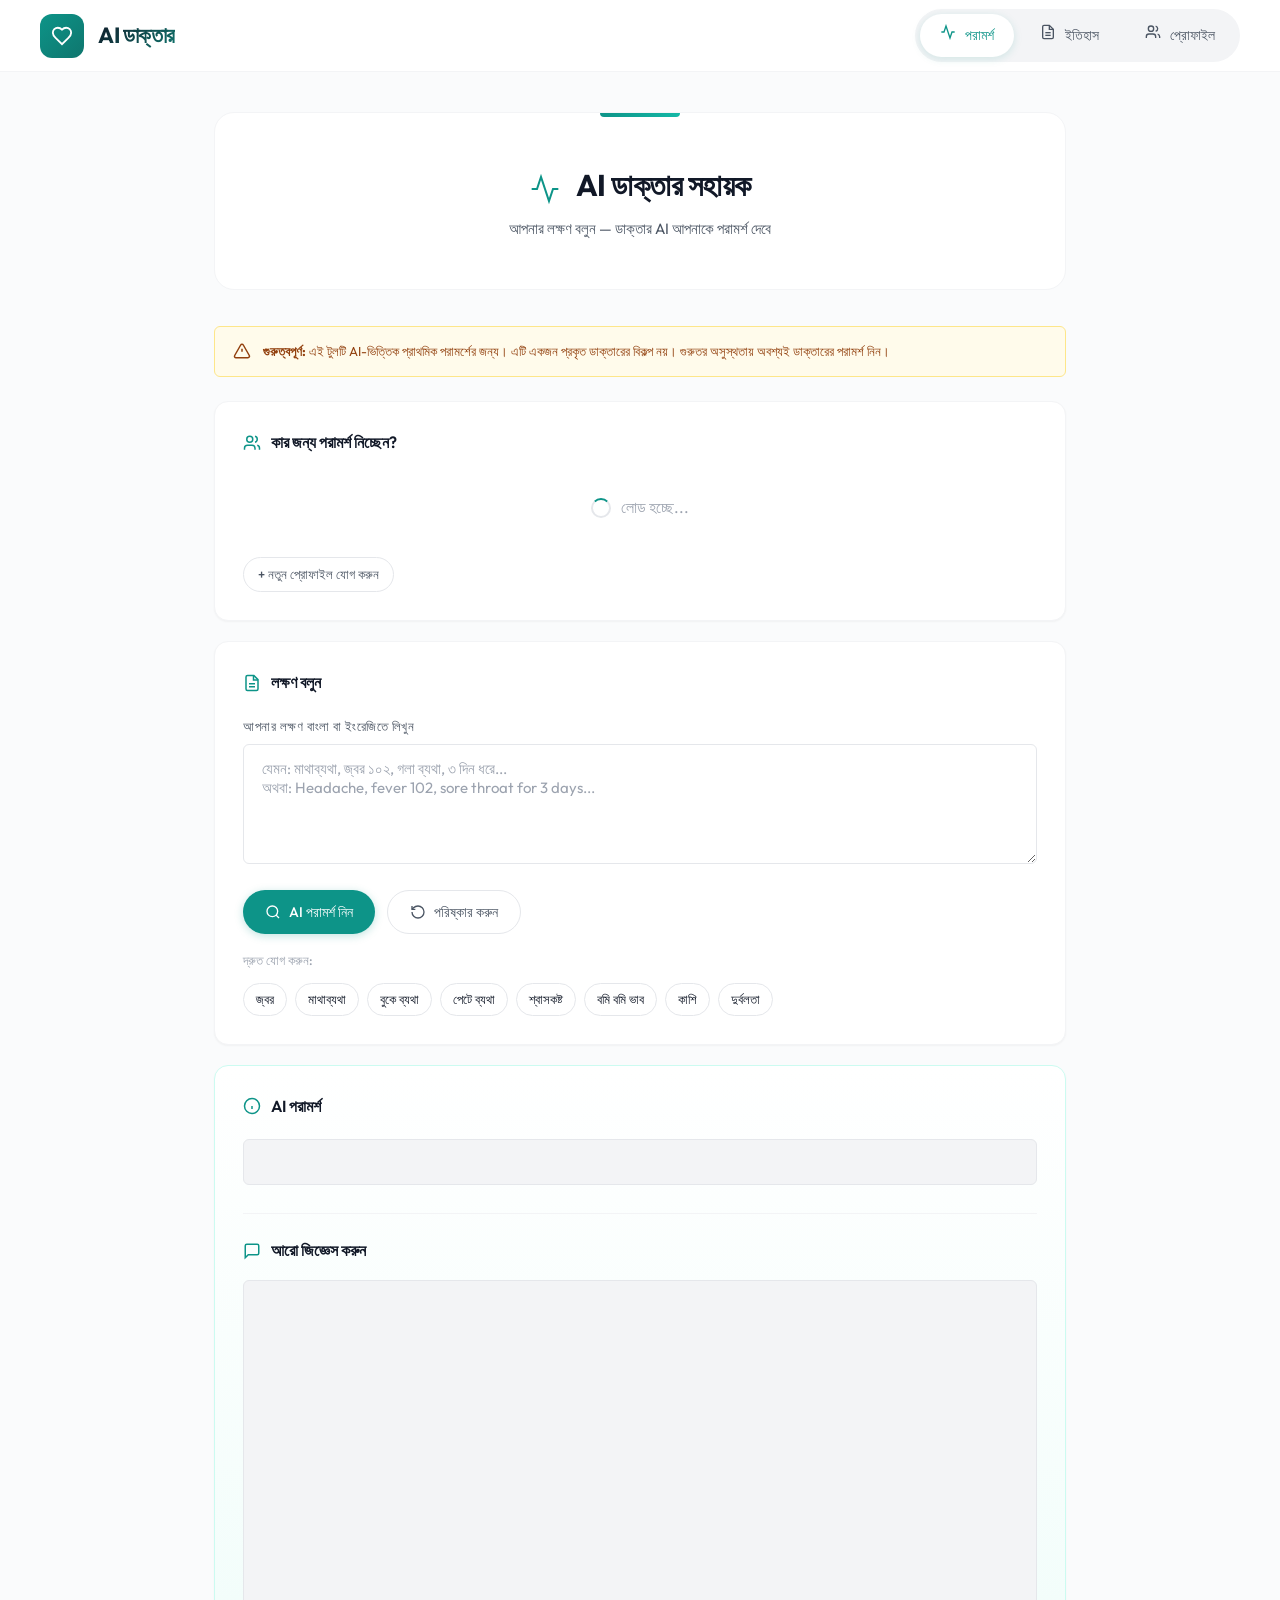
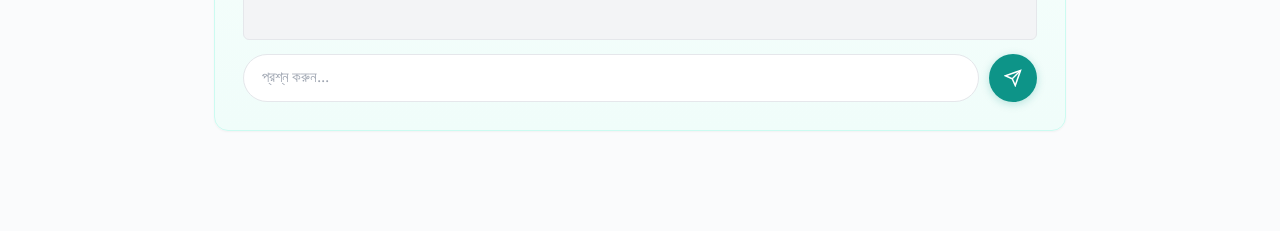
<file: frontend/index.html>
<!DOCTYPE html>
<html lang="bn">
<head>
  <meta charset="UTF-8">
  <meta name="viewport" content="width=device-width, initial-scale=1.0">
  <meta name="description" content="AI চালিত স্বাস্থ্য পরামর্শ সিস্টেম">
  <meta name="theme-color" content="#0d9488">
  <title>AI ডাক্তার সহায়ক</title>
  <link rel="stylesheet" href="css/style.css">
  <link rel="icon" href="data:image/svg+xml,<svg xmlns='http://www.w3.org/2000/svg' viewBox='0 0 24 24' fill='none' stroke='%230d9488' stroke-width='2'><path d='M19 14c1.49-1.46 3-3.21 3-5.5A5.5 5.5 0 0 0 16.5 3c-1.76 0-3 .5-4.5 2-1.5-1.5-2.74-2-4.5-2A5.5 5.5 0 0 0 2 8.5c0 2.3 1.5 4.05 3 5.5l7 7Z'/></svg>">
</head>
<body>

<nav>
  <a class="nav-brand" href="index.html">
    <div class="logo">
      <svg width="22" height="22" viewBox="0 0 24 24" fill="none" stroke="white" stroke-width="2"><path d="M19 14c1.49-1.46 3-3.21 3-5.5A5.5 5.5 0 0 0 16.5 3c-1.76 0-3 .5-4.5 2-1.5-1.5-2.74-2-4.5-2A5.5 5.5 0 0 0 2 8.5c0 2.3 1.5 4.05 3 5.5l7 7Z"/></svg>
    </div>
    <span>AI ডাক্তার</span>
  </a>
  <div class="nav-links">
    <a href="index.html" class="active">
      <svg width="16" height="16" viewBox="0 0 24 24" fill="none" stroke="currentColor" stroke-width="2" style="margin-right:6px"><path d="M22 12h-4l-3 9L9 3l-3 9H2"/></svg>
      পরামর্শ
    </a>
    <a href="history.html">
      <svg width="16" height="16" viewBox="0 0 24 24" fill="none" stroke="currentColor" stroke-width="2" style="margin-right:6px"><path d="M14 2H6a2 2 0 0 0-2 2v16a2 2 0 0 0 2 2h12a2 2 0 0 0 2-2V8z"/><polyline points="14 2 14 8 20 8"/><line x1="16" y1="13" x2="8" y2="13"/><line x1="16" y1="17" x2="8" y2="17"/></svg>
      ইতিহাস
    </a>
    <a href="profiles.html">
      <svg width="16" height="16" viewBox="0 0 24 24" fill="none" stroke="currentColor" stroke-width="2" style="margin-right:6px"><path d="M16 21v-2a4 4 0 0 0-4-4H6a4 4 0 0 0-4 4v2"/><circle cx="9" cy="7" r="4"/><path d="M22 21v-2a4 4 0 0 0-3-3.87"/><path d="M16 3.13a4 4 0 0 1 0 7.75"/></svg>
      প্রোফাইল
    </a>
  </div>
</nav>

<div class="container">

  <div class="page-header">
    <h1>
      <svg width="32" height="32" viewBox="0 0 24 24" fill="none" stroke="currentColor" stroke-width="1.5" style="display:inline;vertical-align:middle;margin-right:10px;color:var(--primary)"><path d="M22 12h-4l-3 9L9 3l-3 9H2"/></svg>
      AI ডাক্তার সহায়ক
    </h1>
    <p>আপনার লক্ষণ বলুন — ডাক্তার  AI  আপনাকে পরামর্শ দেবে</p>
  </div>

  <div class="disclaimer">
    <svg width="18" height="18" viewBox="0 0 24 24" fill="none" stroke="currentColor" stroke-width="2"><path d="m21.73 18-8-14a2 2 0 0 0-3.48 0l-8 14A2 2 0 0 0 4 21h16a2 2 0 0 0 1.73-3Z"/><line x1="12" y1="9" x2="12" y2="13"/><line x1="12" y1="17" x2="12.01" y2="17"/></svg>
    <span><strong>গুরুত্বপূর্ণ:</strong> এই টুলটি AI-ভিত্তিক প্রাথমিক পরামর্শের জন্য। এটি একজন প্রকৃত ডাক্তারের বিকল্প নয়। গুরুতর অসুস্থতায় অবশ্যই ডাক্তারের পরামর্শ নিন।</span>
  </div>

  <!-- Profile Select -->
  <div class="card" style="margin-top: 24px">
    <div class="card-title">
      <svg width="18" height="18" viewBox="0 0 24 24" fill="none" stroke="currentColor" stroke-width="2"><path d="M16 21v-2a4 4 0 0 0-4-4H6a4 4 0 0 0-4 4v2"/><circle cx="9" cy="7" r="4"/><path d="M22 21v-2a4 4 0 0 0-3-3.87"/><path d="M16 3.13a4 4 0 0 1 0 7.75"/></svg>
      কার জন্য পরামর্শ নিচ্ছেন?
    </div>
    <div id="profileList">
      <div class="loading"><div class="spinner"></div> লোড হচ্ছে...</div>
    </div>
    <div class="mt-4">
      <button class="btn btn-outline btn-sm" onclick="openAddProfile()">+ নতুন প্রোফাইল যোগ করুন</button>
    </div>
  </div>

  <!-- Symptom Input -->
  <div class="card" id="symptomCard" class="hidden">
    <div class="card-title">
      <svg width="18" height="18" viewBox="0 0 24 24" fill="none" stroke="currentColor" stroke-width="2"><path d="M14.5 2H6a2 2 0 0 0-2 2v16a2 2 0 0 0 2 2h12a2 2 0 0 0 2-2V7.5L14.5 2z"/><polyline points="14 2 14 8 20 8"/><line x1="16" y1="13" x2="8" y2="13"/><line x1="16" y1="17" x2="8" y2="17"/></svg>
      লক্ষণ বলুন
    </div>
    <div class="form-group">
      <label>আপনার লক্ষণ বাংলা বা ইংরেজিতে লিখুন</label>
      <textarea id="symptomInput" placeholder="যেমন: মাথাব্যথা, জ্বর ১০২, গলা ব্যথা, ৩ দিন ধরে...&#10;অথবা: Headache, fever 102, sore throat for 3 days..." rows="4"></textarea>
    </div>
    <div style="display: flex; gap: 12px; flex-wrap: wrap">
      <button class="btn btn-primary" onclick="analyzeSymptoms()" id="analyzeBtn">
        <svg width="16" height="16" viewBox="0 0 24 24" fill="none" stroke="currentColor" stroke-width="2"><circle cx="11" cy="11" r="8"/><line x1="21" y1="21" x2="16.65" y2="16.65"/></svg>
        AI পরামর্শ নিন
      </button>
      <button class="btn btn-outline" onclick="clearForm()">
        <svg width="16" height="16" viewBox="0 0 24 24" fill="none" stroke="currentColor" stroke-width="2"><path d="M3 12a9 9 0 1 0 9-9 9.75 9.75 0 0 0-6.74 2.74L3 8"/><path d="M3 3v5h5"/></svg>
        পরিষ্কার করুন
      </button>
    </div>

    <!-- Quick Symptom Tags -->
    <div class="mt-4">
      <div style="font-size: 13px; color: var(--text-muted); margin-bottom: 12px; font-weight: 500;">দ্রুত যোগ করুন:</div>
      <div class="symptom-tags">
        <span class="symptom-tag" onclick="addTag('জ্বর')">জ্বর</span>
        <span class="symptom-tag" onclick="addTag('মাথাব্যথা')">মাথাব্যথা</span>
        <span class="symptom-tag" onclick="addTag('বুকে ব্যথা')">বুকে ব্যথা</span>
        <span class="symptom-tag" onclick="addTag('পেটে ব্যথা')">পেটে ব্যথা</span>
        <span class="symptom-tag" onclick="addTag('শ্বাসকষ্ট')">শ্বাসকষ্ট</span>
        <span class="symptom-tag" onclick="addTag('বমি বমি ভাব')">বমি বমি ভাব</span>
        <span class="symptom-tag" onclick="addTag('কাশি')">কাশি</span>
        <span class="symptom-tag" onclick="addTag('দুর্বলতা')">দুর্বলতা</span>
      </div>
    </div>
  </div>

  <!-- AI Response -->
  <div class="card" id="responseCard" class="hidden">
    <div class="card-title">
      <svg width="18" height="18" viewBox="0 0 24 24" fill="none" stroke="currentColor" stroke-width="2"><circle cx="12" cy="12" r="10"/><line x1="12" y1="16" x2="12" y2="12"/><line x1="12" y1="8" x2="12.01" y2="8"/></svg>
      AI পরামর্শ
    </div>
    <div id="urgencyBar"></div>
    <div class="ai-response" id="aiResponse"></div>

    <!-- Follow-up Chat -->
    <div style="margin-top: 28px; border-top: 1px solid var(--border-light); padding-top: 24px">
      <div class="card-title" style="margin-bottom: 16px">
        <svg width="18" height="18" viewBox="0 0 24 24" fill="none" stroke="currentColor" stroke-width="2"><path d="M21 15a2 2 0 0 1-2 2H7l-4 4V5a2 2 0 0 1 2-2h14a2 2 0 0 1 2 2z"/></svg>
        আরো জিজ্ঞেস করুন
      </div>
      <div class="chat-container" id="chatContainer"></div>
      <div class="chat-input-row">
        <textarea id="chatInput" placeholder="প্রশ্ন করুন..." rows="1" onkeydown="chatKeydown(event)"></textarea>
        <button class="btn btn-primary" onclick="sendChat()" id="chatBtn">
          <svg width="18" height="18" viewBox="0 0 24 24" fill="none" stroke="currentColor" stroke-width="2"><line x1="22" y1="2" x2="11" y2="13"/><polygon points="22 2 15 22 11 13 2 9 22 2"/></svg>
        </button>
      </div>
    </div>
  </div>

</div>

<!-- Add Profile Modal -->
<div class="modal-overlay" id="profileModal">
  <div class="modal">
    <div class="modal-title">
      <svg width="20" height="20" viewBox="0 0 24 24" fill="none" stroke="currentColor" stroke-width="2" style="display:inline;vertical-align:middle;margin-right:8px"><path d="M16 21v-2a4 4 0 0 0-4-4H6a4 4 0 0 0-4 4v2"/><circle cx="9" cy="7" r="4"/><line x1="19" y1="8" x2="19" y2="14"/><line x1="22" y1="11" x2="16" y2="11"/></svg>
      নতুন প্রোফাইল যোগ করুন
    </div>
    <div class="form-group">
      <label>নাম *</label>
      <input type="text" id="pName" placeholder="যেমন: রহিম, মা, বাবা...">
    </div>
    <div class="grid-2">
      <div class="form-group">
        <label>বয়স</label>
        <input type="number" id="pAge" placeholder="বছর" min="0" max="120">
      </div>
      <div class="form-group">
        <label>লিঙ্গ</label>
        <select id="pGender">
          <option value="">নির্বাচন করুন</option>
          <option value="পুরুষ">পুরুষ</option>
          <option value="মহিলা">মহিলা</option>
          <option value="অন্যান্য">অন্যান্য</option>
        </select>
      </div>
    </div>
    <div class="form-group">
      <label>রক্তের গ্রুপ</label>
      <select id="pBlood">
        <option value="">জানা নেই</option>
        <option>A+</option><option>A-</option>
        <option>B+</option><option>B-</option>
        <option>AB+</option><option>AB-</option>
        <option>O+</option><option>O-</option>
      </select>
    </div>
    <div class="modal-footer">
      <button class="btn btn-outline" onclick="closeModal()">বাতিল</button>
      <button class="btn btn-primary" onclick="saveProfile()">✅ সংরক্ষণ করুন</button>
    </div>
  </div>
</div>

<style>
.symptom-tag {
  display: inline-block;
  padding: 5px 12px;
  background: var(--green-pale);
  color: var(--green);
  border-radius: 100px;
  font-size: 13px;
  cursor: pointer;
  transition: all 0.2s;
  font-weight: 500;
}
.symptom-tag:hover { background: var(--green); color: white; }
</style>

<script>
const API = 'http://localhost:8080/api';
let selectedProfileId = null;
let currentConsultationId = null;

// Load profiles
async function loadProfiles() {
  const res = await fetch(`${API}/profiles`);
  const profiles = await res.json();
  const container = document.getElementById('profileList');

  if (!profiles || profiles.length === 0) {
    container.innerHTML = `<div class="empty-state" style="padding:20px"><div class="icon">👤</div><p>কোনো প্রোফাইল নেই। নতুন যোগ করুন।</p></div>`;
    return;
  }

  container.innerHTML = profiles.map(p => `
    <div class="profile-card ${selectedProfileId === p.id ? 'selected' : ''}" 
         onclick="selectProfile(${p.id})" id="profile-${p.id}" style="margin-bottom:10px">
      <div class="profile-info">
        <div class="profile-avatar">${p.name[0]}</div>
        <div>
          <div class="profile-name">${p.name}</div>
          <div class="profile-meta">${p.age ? p.age + ' বছর' : ''} ${p.gender ? '· ' + p.gender : ''} ${p.blood_group ? '· ' + p.blood_group : ''}</div>
        </div>
      </div>
      <button class="btn btn-danger btn-sm" onclick="deleteProfile(event, ${p.id})">🗑️</button>
    </div>
  `).join('');
}

function selectProfile(id) {
  selectedProfileId = id;
  document.querySelectorAll('.profile-card').forEach(c => c.classList.remove('selected'));
  document.getElementById('profile-' + id)?.classList.add('selected');
  document.getElementById('symptomCard').style.display = 'block';
  document.getElementById('responseCard').style.display = 'none';
  window.scrollTo({ top: document.getElementById('symptomCard').offsetTop - 80, behavior: 'smooth' });
}

function addTag(text) {
  const input = document.getElementById('symptomInput');
  input.value = input.value ? input.value + ', ' + text : text;
  input.focus();
}

function clearForm() {
  document.getElementById('symptomInput').value = '';
  document.getElementById('responseCard').style.display = 'none';
}

async function analyzeSymptoms() {
  if (!selectedProfileId) { showToast('প্রথমে একটি প্রোফাইল নির্বাচন করুন'); return; }
  const symptoms = document.getElementById('symptomInput').value.trim();
  if (!symptoms) { showToast('লক্ষণ লিখুন'); return; }

  const btn = document.getElementById('analyzeBtn');
  btn.disabled = true;
  btn.innerHTML = '<div class="spinner"></div> বিশ্লেষণ করছে...';

  try {
    const res = await fetch(`${API}/analyze`, {
      method: 'POST',
      headers: { 'Content-Type': 'application/json' },
      body: JSON.stringify({ profile_id: selectedProfileId, symptoms })
    });

    const data = await res.json();
    currentConsultationId = data.consultation_id;

    // Show urgency bar
    const urgencyMap = {
      emergency: { cls: 'urgency-emergency', icon: '🔴', text: 'এখনই ডাক্তারের কাছে যান!' },
      caution: { cls: 'urgency-caution', icon: '🟡', text: '২৪-৪৮ ঘন্টার মধ্যে ডাক্তার দেখান' },
      normal: { cls: 'urgency-normal', icon: '🟢', text: 'সাধারণ অবস্থা — ঘরে যত্ন নিন' }
    };
    const u = urgencyMap[data.urgency] || urgencyMap.normal;
    document.getElementById('urgencyBar').innerHTML = `<div class="urgency-bar ${u.cls}">${u.icon} ${u.text}</div>`;
    document.getElementById('aiResponse').textContent = data.response;
    document.getElementById('chatContainer').innerHTML = '';
    document.getElementById('responseCard').style.display = 'block';
    document.getElementById('responseCard').classList.add('fade-in');
    window.scrollTo({ top: document.getElementById('responseCard').offsetTop - 80, behavior: 'smooth' });

  } catch(e) {
    showToast('❌ সার্ভারে সংযোগ ব্যর্থ হয়েছে');
  } finally {
    btn.disabled = false;
    btn.innerHTML = '🔍 AI পরামর্শ নিন';
  }
}

async function sendChat() {
  if (!currentConsultationId) return;
  const input = document.getElementById('chatInput');
  const msg = input.value.trim();
  if (!msg) return;

  appendChatMsg('user', msg);
  input.value = '';

  const btn = document.getElementById('chatBtn');
  btn.disabled = true;
  btn.innerHTML = '<div class="dots"><span></span><span></span><span></span></div>';

  appendTyping();

  try {
    const res = await fetch(`${API}/chat`, {
      method: 'POST',
      headers: { 'Content-Type': 'application/json' },
      body: JSON.stringify({ consultation_id: currentConsultationId, message: msg })
    });
    const data = await res.json();
    removeTyping();
    appendChatMsg('assistant', data.response);
  } catch(e) {
    removeTyping();
    showToast('❌ সার্ভার error');
  } finally {
    btn.disabled = false;
    btn.innerHTML = 'পাঠান';
  }
}

function chatKeydown(e) {
  if (e.key === 'Enter' && !e.shiftKey) { e.preventDefault(); sendChat(); }
}

function appendChatMsg(role, content) {
  const container = document.getElementById('chatContainer');
  const div = document.createElement('div');
  div.className = `chat-msg ${role}`;
  div.innerHTML = `
    <div class="chat-avatar">${role === 'user' ? '👤' : '🤖'}</div>
    <div class="chat-bubble">${content}</div>
  `;
  container.appendChild(div);
  container.scrollTop = container.scrollHeight;
}

function appendTyping() {
  const container = document.getElementById('chatContainer');
  const div = document.createElement('div');
  div.className = 'chat-msg assistant';
  div.id = 'typing-indicator';
  div.innerHTML = `<div class="chat-avatar">🤖</div><div class="chat-bubble"><div class="dots"><span></span><span></span><span></span></div></div>`;
  container.appendChild(div);
  container.scrollTop = container.scrollHeight;
}

function removeTyping() {
  document.getElementById('typing-indicator')?.remove();
}

// Profile modal
function openAddProfile() { document.getElementById('profileModal').classList.add('open'); }
function closeModal() { document.getElementById('profileModal').classList.remove('open'); }

async function saveProfile() {
  const name = document.getElementById('pName').value.trim();
  if (!name) { showToast('নাম দিন'); return; }

  await fetch(`${API}/profiles`, {
    method: 'POST',
    headers: { 'Content-Type': 'application/json' },
    body: JSON.stringify({
      name,
      age: parseInt(document.getElementById('pAge').value) || 0,
      gender: document.getElementById('pGender').value,
      blood_group: document.getElementById('pBlood').value
    })
  });

  closeModal();
  document.getElementById('pName').value = '';
  document.getElementById('pAge').value = '';
  loadProfiles();
  showToast('✅ প্রোফাইল যোগ হয়েছে');
}

async function deleteProfile(e, id) {
  e.stopPropagation();
  if (!confirm('এই প্রোফাইল মুছে ফেলবেন?')) return;
  await fetch(`${API}/profiles/${id}`, { method: 'DELETE' });
  if (selectedProfileId === id) {
    selectedProfileId = null;
    document.getElementById('symptomCard').style.display = 'none';
    document.getElementById('responseCard').style.display = 'none';
  }
  loadProfiles();
  showToast('🗑️ মুছে ফেলা হয়েছে');
}

function showToast(msg) {
  const t = document.createElement('div');
  t.className = 'toast';
  t.textContent = msg;
  document.body.appendChild(t);
  setTimeout(() => t.remove(), 3000);
}

loadProfiles();
</script>

</body>
</html>
</file>
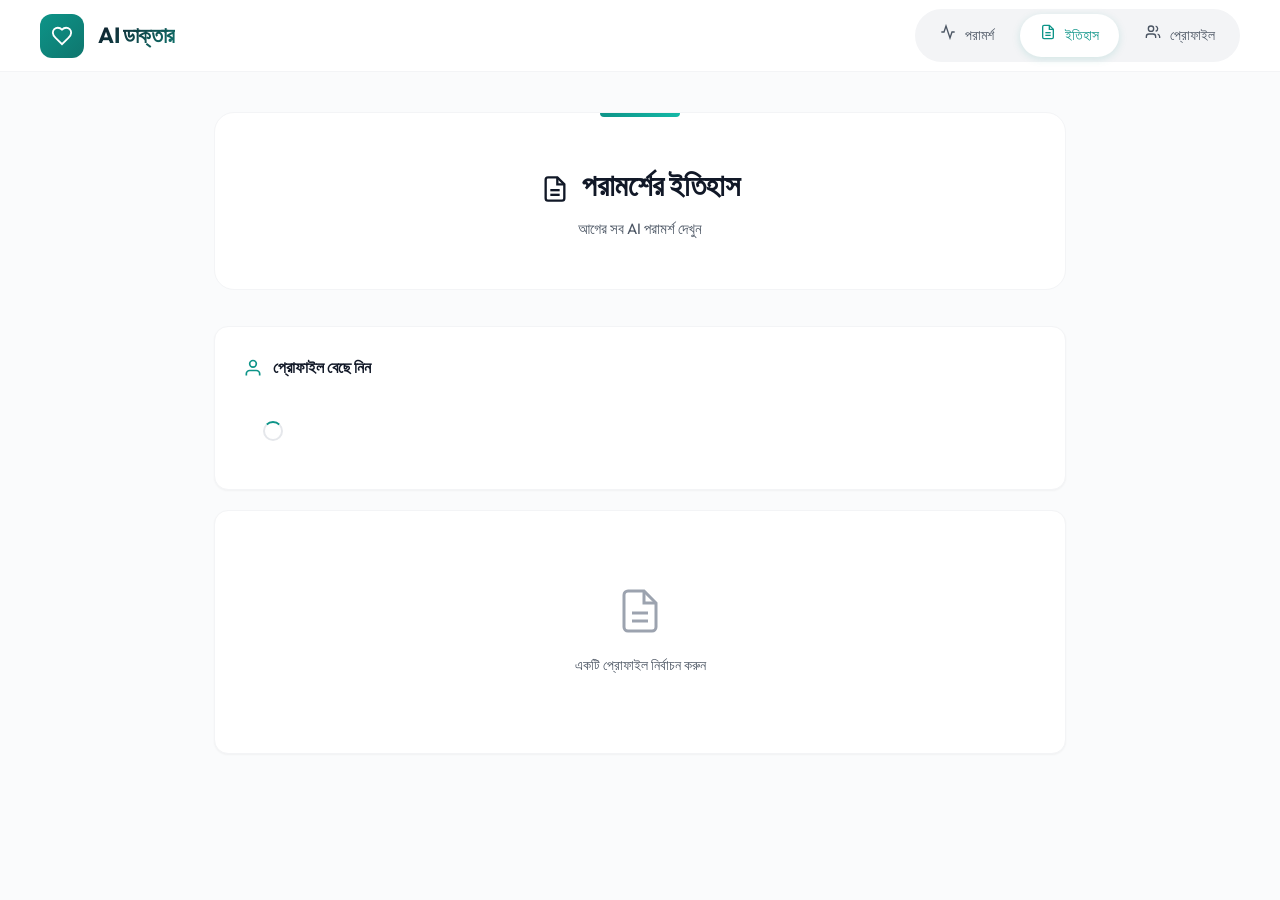
<file: frontend/history.html>
<!DOCTYPE html>
<html lang="bn">
<head>
  <meta charset="UTF-8">
  <meta name="viewport" content="width=device-width, initial-scale=1.0">
  <title>পরামর্শের ইতিহাস — AI ডাক্তার</title>
  <link rel="stylesheet" href="css/style.css">
</head>
<body>

<nav>
  <a class="nav-brand" href="index.html">
    <div class="logo">
      <svg width="22" height="22" viewBox="0 0 24 24" fill="none" stroke="white" stroke-width="2"><path d="M19 14c1.49-1.46 3-3.21 3-5.5A5.5 5.5 0 0 0 16.5 3c-1.76 0-3 .5-4.5 2-1.5-1.5-2.74-2-4.5-2A5.5 5.5 0 0 0 2 8.5c0 2.3 1.5 4.05 3 5.5l7 7Z"/></svg>
    </div>
    <span>AI ডাক্তার</span>
  </a>
  <div class="nav-links">
    <a href="index.html">
      <svg width="16" height="16" viewBox="0 0 24 24" fill="none" stroke="currentColor" stroke-width="2" style="margin-right:6px"><path d="M22 12h-4l-3 9L9 3l-3 9H2"/></svg>
      পরামর্শ
    </a>
    <a href="history.html" class="active">
      <svg width="16" height="16" viewBox="0 0 24 24" fill="none" stroke="currentColor" stroke-width="2" style="margin-right:6px"><path d="M14 2H6a2 2 0 0 0-2 2v16a2 2 0 0 0 2 2h12a2 2 0 0 0 2-2V8z"/><polyline points="14 2 14 8 20 8"/><line x1="16" y1="13" x2="8" y2="13"/><line x1="16" y1="17" x2="8" y2="17"/></svg>
      ইতিহাস
    </a>
    <a href="profiles.html">
      <svg width="16" height="16" viewBox="0 0 24 24" fill="none" stroke="currentColor" stroke-width="2" style="margin-right:6px"><path d="M16 21v-2a4 4 0 0 0-4-4H6a4 4 0 0 0-4 4v2"/><circle cx="9" cy="7" r="4"/><path d="M22 21v-2a4 4 0 0 0-3-3.87"/><path d="M16 3.13a4 4 0 0 1 0 7.75"/></svg>
      প্রোফাইল
    </a>
  </div>
</nav>

<div class="container">
  <div class="page-header">
    <h1>
      <svg width="28" height="28" viewBox="0 0 24 24" fill="none" stroke="currentColor" stroke-width="2" style="display: inline; vertical-align: middle; margin-right: 8px;"><path d="M14 2H6a2 2 0 0 0-2 2v16a2 2 0 0 0 2 2h12a2 2 0 0 0 2-2V8z"></path><polyline points="14 2 14 8 20 8"></polyline><line x1="16" y1="13" x2="8" y2="13"></line><line x1="16" y1="17" x2="8" y2="17"></line></svg>
      পরামর্শের ইতিহাস
    </h1>
    <p>আগের সব AI পরামর্শ দেখুন</p>
  </div>

  <!-- Profile Filter -->
  <div class="card">
    <div class="card-title">
      <svg width="20" height="20" viewBox="0 0 24 24" fill="none" stroke="currentColor" stroke-width="2"><path d="M20 21v-2a4 4 0 0 0-4-4H8a4 4 0 0 0-4 4v2"></path><circle cx="12" cy="7" r="4"></circle></svg>
      প্রোফাইল বেছে নিন
    </div>
    <div id="profileFilter" style="display:flex; flex-wrap:wrap; gap:10px">
      <div class="loading"><div class="spinner"></div></div>
    </div>
  </div>

  <!-- History List -->
  <div id="historyContainer">
    <div class="card">
      <div class="empty-state">
        <svg width="48" height="48" viewBox="0 0 24 24" fill="none" stroke="currentColor" stroke-width="1.5"><path d="M14 2H6a2 2 0 0 0-2 2v16a2 2 0 0 0 2 2h12a2 2 0 0 0 2-2V8z"/><polyline points="14 2 14 8 20 8"/><line x1="16" y1="13" x2="8" y2="13"/><line x1="16" y1="17" x2="8" y2="17"/></svg>
        <p>একটি প্রোফাইল নির্বাচন করুন</p>
      </div>
    </div>
  </div>

  <!-- Detail Modal -->
  <div class="modal-overlay" id="detailModal">
    <div class="modal" style="max-width:680px; max-height:90vh; overflow-y:auto">
      <div class="modal-title" id="detailTitle">পরামর্শের বিবরণ</div>
      <div id="detailUrgency" style="margin-bottom:14px"></div>
      <div style="margin-bottom:14px">
        <label style="margin-bottom:6px; display:block">লক্ষণ:</label>
        <div id="detailSymptoms" style="background:var(--bg); padding:12px; border-radius:var(--radius-sm); border:1.5px solid var(--border)"></div>
      </div>
      <div>
        <label style="margin-bottom:6px; display:block">AI পরামর্শ:</label>
        <div class="ai-response" id="detailResponse"></div>
      </div>

      <!-- Chat history -->
      <div id="detailChatSection" style="margin-top:20px; border-top:1.5px solid var(--border); padding-top:16px; display:none">
        <div class="card-title" style="margin-bottom:12px">💬 Chat ইতিহাস</div>
        <div id="detailChatHistory" style="max-height:300px; overflow-y:auto; background:var(--bg); border-radius:var(--radius-sm); padding:12px; border:1.5px solid var(--border)"></div>
      </div>

      <div class="modal-footer">
        <button class="btn btn-outline" onclick="closeDetail()">বন্ধ করুন</button>
      </div>
    </div>
  </div>
</div>

<script>
const API = 'http://localhost:8080/api';
let selectedProfileId = null;

async function loadProfileFilter() {
  const res = await fetch(`${API}/profiles`);
  const profiles = await res.json();
  const container = document.getElementById('profileFilter');

  if (!profiles || profiles.length === 0) {
    container.innerHTML = '<p style="color:var(--text-muted); font-size:14px">কোনো প্রোফাইল নেই। <a href="index.html">যোগ করুন</a></p>';
    return;
  }

  container.innerHTML = profiles.map(p => `
    <button class="btn btn-outline btn-sm profile-filter-btn" id="pfbtn-${p.id}" onclick="loadHistory(${p.id})">
      ${p.name[0]} ${p.name}
    </button>
  `).join('');
}

async function loadHistory(profileId) {
  selectedProfileId = profileId;

  document.querySelectorAll('.profile-filter-btn').forEach(b => {
    b.className = 'btn btn-outline btn-sm profile-filter-btn';
  });
  const activeBtn = document.getElementById('pfbtn-' + profileId);
  if (activeBtn) activeBtn.className = 'btn btn-primary btn-sm profile-filter-btn';

  document.getElementById('historyContainer').innerHTML = '<div class="loading"><div class="spinner"></div> লোড হচ্ছে...</div>';

  const res = await fetch(`${API}/history/${profileId}`);
  const consultations = await res.json();

  if (!consultations || consultations.length === 0) {
    document.getElementById('historyContainer').innerHTML = `
      <div class="card">
        <div class="empty-state"><div class="icon">📭</div><p>এই প্রোফাইলের কোনো ইতিহাস নেই।</p></div>
      </div>`;
    return;
  }

  const urgencyLabel = { normal: '🟢 স্বাভাবিক', caution: '🟡 সাবধান', emergency: '🔴 জরুরি' };

  document.getElementById('historyContainer').innerHTML = `
    <div style="margin-bottom:12px; color:var(--text-muted); font-size:14px">${consultations.length}টি পরামর্শ পাওয়া গেছে</div>
    ${consultations.map(c => `
      <div class="history-item fade-in" onclick="showDetail(${c.id}, '${escapeStr(c.symptoms)}', '${escapeStr(c.ai_response)}', '${c.urgency}', '${c.created_at}')">
        <div style="display:flex; justify-content:space-between; align-items:center">
          <div class="history-date">📅 ${formatDate(c.created_at)}</div>
          <span class="badge badge-${c.urgency || 'normal'}">${urgencyLabel[c.urgency] || '🟢 স্বাভাবিক'}</span>
        </div>
        <div class="history-symptom">🤒 ${c.symptoms.substring(0, 80)}${c.symptoms.length > 80 ? '...' : ''}</div>
        <div class="history-preview">${c.ai_response.substring(0, 100)}...</div>
      </div>
    `).join('')}
  `;
}

async function showDetail(id, symptoms, response, urgency, date) {
  document.getElementById('detailTitle').textContent = '📋 ' + formatDate(date);
  document.getElementById('detailSymptoms').textContent = symptoms;
  document.getElementById('detailResponse').textContent = response;

  const urgencyMap = {
    emergency: { cls: 'urgency-emergency', icon: '🔴', text: 'জরুরি অবস্থা' },
    caution: { cls: 'urgency-caution', icon: '🟡', text: 'সতর্কতা প্রয়োজন' },
    normal: { cls: 'urgency-normal', icon: '🟢', text: 'স্বাভাবিক অবস্থা' }
  };
  const u = urgencyMap[urgency] || urgencyMap.normal;
  document.getElementById('detailUrgency').innerHTML = `<div class="urgency-bar ${u.cls}">${u.icon} ${u.text}</div>`;

  // Load chat messages
  try {
    const res = await fetch(`${API}/messages/${id}`);
    const messages = await res.json();
    const chatMsgs = messages.filter(m => !(m.role === 'user' && messages.indexOf(m) === 0));

    if (chatMsgs.length > 2) {
      document.getElementById('detailChatSection').style.display = 'block';
      document.getElementById('detailChatHistory').innerHTML = chatMsgs.slice(2).map(m => `
        <div class="chat-msg ${m.role}" style="margin-bottom:10px">
          <div class="chat-avatar">${m.role === 'user' ? '👤' : '🤖'}</div>
          <div class="chat-bubble">${m.content}</div>
        </div>
      `).join('');
    } else {
      document.getElementById('detailChatSection').style.display = 'none';
    }
  } catch(e) {}

  document.getElementById('detailModal').classList.add('open');
}

function closeDetail() { document.getElementById('detailModal').classList.remove('open'); }

function formatDate(dateStr) {
  const d = new Date(dateStr);
  return d.toLocaleDateString('bn-BD', { year: 'numeric', month: 'long', day: 'numeric', hour: '2-digit', minute: '2-digit' });
}

function escapeStr(str) {
  return (str || '').replace(/'/g, "\\'").replace(/\n/g, ' ').substring(0, 200);
}

loadProfileFilter();
</script>

</body>
</html>
</file>
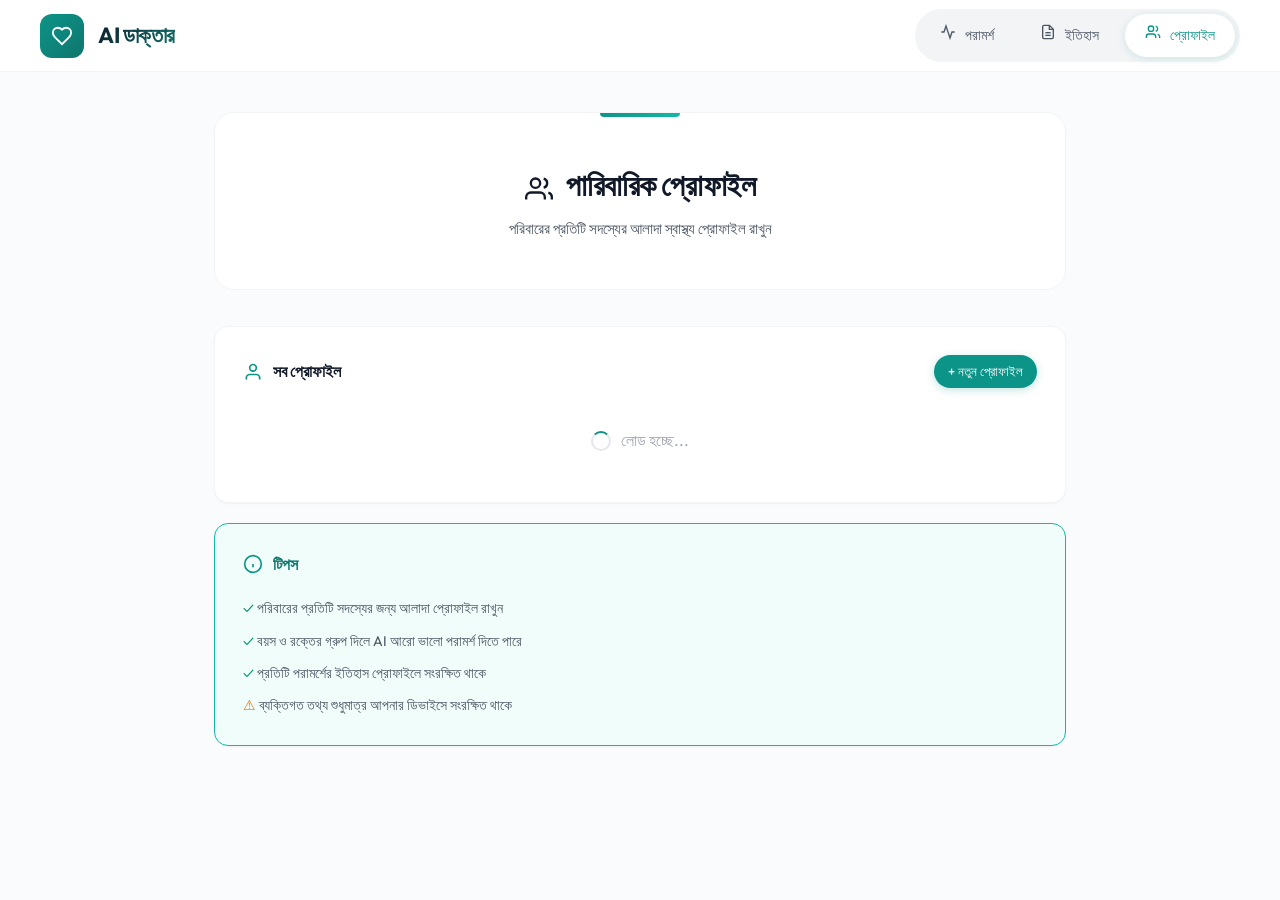
<file: frontend/profiles.html>
<!DOCTYPE html>
<html lang="bn">
<head>
  <meta charset="UTF-8">
  <meta name="viewport" content="width=device-width, initial-scale=1.0">
  <title>প্রোফাইল — AI ডাক্তার</title>
  <link rel="stylesheet" href="css/style.css">
</head>
<body>

<nav>
  <a class="nav-brand" href="index.html">
    <div class="logo">
      <svg width="22" height="22" viewBox="0 0 24 24" fill="none" stroke="white" stroke-width="2"><path d="M19 14c1.49-1.46 3-3.21 3-5.5A5.5 5.5 0 0 0 16.5 3c-1.76 0-3 .5-4.5 2-1.5-1.5-2.74-2-4.5-2A5.5 5.5 0 0 0 2 8.5c0 2.3 1.5 4.05 3 5.5l7 7Z"/></svg>
    </div>
    <span>AI ডাক্তার</span>
  </a>
  <div class="nav-links">
    <a href="index.html">
      <svg width="16" height="16" viewBox="0 0 24 24" fill="none" stroke="currentColor" stroke-width="2" style="margin-right:6px"><path d="M22 12h-4l-3 9L9 3l-3 9H2"/></svg>
      পরামর্শ
    </a>
    <a href="history.html">
      <svg width="16" height="16" viewBox="0 0 24 24" fill="none" stroke="currentColor" stroke-width="2" style="margin-right:6px"><path d="M14 2H6a2 2 0 0 0-2 2v16a2 2 0 0 0 2 2h12a2 2 0 0 0 2-2V8z"/><polyline points="14 2 14 8 20 8"/><line x1="16" y1="13" x2="8" y2="13"/><line x1="16" y1="17" x2="8" y2="17"/></svg>
      ইতিহাস
    </a>
    <a href="profiles.html" class="active">
      <svg width="16" height="16" viewBox="0 0 24 24" fill="none" stroke="currentColor" stroke-width="2" style="margin-right:6px"><path d="M16 21v-2a4 4 0 0 0-4-4H6a4 4 0 0 0-4 4v2"/><circle cx="9" cy="7" r="4"/><path d="M22 21v-2a4 4 0 0 0-3-3.87"/><path d="M16 3.13a4 4 0 0 1 0 7.75"/></svg>
      প্রোফাইল
    </a>
  </div>
</nav>

<div class="container">
  <div class="page-header">
    <h1>
      <svg width="28" height="28" viewBox="0 0 24 24" fill="none" stroke="currentColor" stroke-width="2" style="display: inline; vertical-align: middle; margin-right: 8px;"><path d="M17 21v-2a4 4 0 0 0-4-4H5a4 4 0 0 0-4 4v2"></path><circle cx="9" cy="7" r="4"></circle><path d="M23 21v-2a4 4 0 0 0-3-3.87"></path><path d="M16 3.13a4 4 0 0 1 0 7.75"></path></svg>
      পারিবারিক প্রোফাইল
    </h1>
    <p>পরিবারের প্রতিটি সদস্যের আলাদা স্বাস্থ্য প্রোফাইল রাখুন</p>
  </div>

  <div class="card">
    <div style="display:flex; justify-content:space-between; align-items:center; margin-bottom:20px">
      <div class="card-title" style="margin-bottom:0">
        <svg width="20" height="20" viewBox="0 0 24 24" fill="none" stroke="currentColor" stroke-width="2"><path d="M20 21v-2a4 4 0 0 0-4-4H8a4 4 0 0 0-4 4v2"></path><circle cx="12" cy="7" r="4"></circle></svg>
        সব প্রোফাইল
      </div>
      <button class="btn btn-primary btn-sm" onclick="openModal()">+ নতুন প্রোফাইল</button>
    </div>
    <div id="profileList">
      <div class="loading"><div class="spinner"></div> লোড হচ্ছে...</div>
    </div>
  </div>

  <!-- Info Card -->
  <div class="card" style="background: var(--primary-subtle); border-color: var(--primary-light)">
    <div class="card-title" style="color: var(--primary-dark)">
      <svg width="20" height="20" viewBox="0 0 24 24" fill="none" stroke="currentColor" stroke-width="2"><circle cx="12" cy="12" r="10"></circle><line x1="12" y1="16" x2="12" y2="12"></line><line x1="12" y1="8" x2="12.01" y2="8"></line></svg>
      টিপস
    </div>
    <ul style="list-style:none; display:flex; flex-direction:column; gap:10px; font-size:14px; color:var(--text-secondary)">
      <li><span style="color: var(--success)">✓</span> পরিবারের প্রতিটি সদস্যের জন্য আলাদা প্রোফাইল রাখুন</li>
      <li><span style="color: var(--success)">✓</span> বয়স ও রক্তের গ্রুপ দিলে AI আরো ভালো পরামর্শ দিতে পারে</li>
      <li><span style="color: var(--success)">✓</span> প্রতিটি পরামর্শের ইতিহাস প্রোফাইলে সংরক্ষিত থাকে</li>
      <li><span style="color: var(--warning)">⚠</span> ব্যক্তিগত তথ্য শুধুমাত্র আপনার ডিভাইসে সংরক্ষিত থাকে</li>
    </ul>
  </div>
</div>

<!-- Add Modal -->
<div class="modal-overlay" id="profileModal">
  <div class="modal">
    <div class="modal-title">👤 নতুন প্রোফাইল যোগ করুন</div>
    <div class="form-group">
      <label>নাম *</label>
      <input type="text" id="pName" placeholder="যেমন: রহিম, আম্মু, বাবা, ছোট ভাই...">
    </div>
    <div class="grid-2">
      <div class="form-group">
        <label>বয়স</label>
        <input type="number" id="pAge" placeholder="বছর" min="0" max="120">
      </div>
      <div class="form-group">
        <label>লিঙ্গ</label>
        <select id="pGender">
          <option value="">নির্বাচন করুন</option>
          <option value="পুরুষ">পুরুষ</option>
          <option value="মহিলা">মহিলা</option>
          <option value="অন্যান্য">অন্যান্য</option>
        </select>
      </div>
    </div>
    <div class="form-group">
      <label>রক্তের গ্রুপ</label>
      <select id="pBlood">
        <option value="">জানা নেই</option>
        <option>A+</option><option>A-</option>
        <option>B+</option><option>B-</option>
        <option>AB+</option><option>AB-</option>
        <option>O+</option><option>O-</option>
      </select>
    </div>
    <div class="modal-footer">
      <button class="btn btn-outline" onclick="closeModal()">বাতিল</button>
      <button class="btn btn-primary" onclick="saveProfile()">✅ সংরক্ষণ করুন</button>
    </div>
  </div>
</div>

<script>
const API = 'http://localhost:8080/api';

const genderIcon = { 'পুরুষ': '👨', 'মহিলা': '👩', 'অন্যান্য': '🧑' };

async function loadProfiles() {
  const res = await fetch(`${API}/profiles`);
  const profiles = await res.json();
  const container = document.getElementById('profileList');

  if (!profiles || profiles.length === 0) {
    container.innerHTML = `<div class="empty-state"><div class="icon">👥</div><p>কোনো প্রোফাইল নেই। এখনই যোগ করুন!</p></div>`;
    return;
  }

  container.innerHTML = `<div style="display:flex; flex-direction:column; gap:12px">${
    profiles.map(p => `
      <div class="profile-card" style="cursor:default">
        <div class="profile-info">
          <div class="profile-avatar" style="background:var(--green); font-size:20px">
            ${genderIcon[p.gender] || '👤'}
          </div>
          <div>
            <div class="profile-name">${p.name}</div>
            <div class="profile-meta">
              ${p.age ? '🎂 ' + p.age + ' বছর' : ''}
              ${p.gender ? ' · ' + p.gender : ''}
              ${p.blood_group ? ' · 🩸 ' + p.blood_group : ''}
            </div>
            <div style="margin-top:6px">
              <a href="index.html" onclick="sessionStorage.setItem('autoProfile', ${p.id})" 
                 style="font-size:13px; color:var(--green); text-decoration:none; font-weight:600">
                🩺 পরামর্শ নিন →
              </a>
            </div>
          </div>
        </div>
        <button class="btn btn-danger btn-sm" onclick="deleteProfile(${p.id})">🗑️ মুছুন</button>
      </div>
    `).join('')
  }</div>`;
}

function openModal() { document.getElementById('profileModal').classList.add('open'); }
function closeModal() { document.getElementById('profileModal').classList.remove('open'); }

async function saveProfile() {
  const name = document.getElementById('pName').value.trim();
  if (!name) { showToast('নাম দিন'); return; }

  await fetch(`${API}/profiles`, {
    method: 'POST',
    headers: { 'Content-Type': 'application/json' },
    body: JSON.stringify({
      name,
      age: parseInt(document.getElementById('pAge').value) || 0,
      gender: document.getElementById('pGender').value,
      blood_group: document.getElementById('pBlood').value
    })
  });

  closeModal();
  ['pName','pAge'].forEach(id => document.getElementById(id).value = '');
  loadProfiles();
  showToast('✅ প্রোফাইল যোগ হয়েছে');
}

async function deleteProfile(id) {
  if (!confirm('এই প্রোফাইল এবং সমস্ত পরামর্শের ইতিহাস মুছে ফেলবেন?')) return;
  await fetch(`${API}/profiles/${id}`, { method: 'DELETE' });
  loadProfiles();
  showToast('🗑️ মুছে ফেলা হয়েছে');
}

function showToast(msg) {
  const t = document.createElement('div');
  t.className = 'toast';
  t.textContent = msg;
  document.body.appendChild(t);
  setTimeout(() => t.remove(), 3000);
}

loadProfiles();
</script>

</body>
</html>
</file>
<file: frontend/css/style.css>
@import url('https://fonts.googleapis.com/css2?family=Outfit:wght@300;400;500;600;700&family=Playfair+Display:wght@700&display=swap');

:root {
  --primary: #0d9488;
  --primary-dark: #0f766e;
  --primary-light: #14b8a6;
  --primary-pale: #ccfbf1;
  --primary-subtle: #f0fdfa;
  --danger: #dc2626;
  --danger-light: #ef4444;
  --danger-pale: #fef2f2;
  --warning: #d97706;
  --warning-pale: #fffbeb;
  --success: #059669;
  --success-pale: #ecfdf5;
  --bg: #fafbfc;
  --surface: #ffffff;
  --text: #111827;
  --text-secondary: #4b5563;
  --text-muted: #9ca3af;
  --border: #e5e7eb;
  --border-light: #f3f4f6;
  --shadow-sm: 0 1px 2px rgba(0,0,0,0.04);
  --shadow: 0 4px 6px -1px rgba(0,0,0,0.05), 0 2px 4px -1px rgba(0,0,0,0.03);
  --shadow-md: 0 10px 15px -3px rgba(0,0,0,0.06), 0 4px 6px -2px rgba(0,0,0,0.03);
  --shadow-lg: 0 25px 50px -12px rgba(0,0,0,0.15);
  --radius: 10px;
  --radius-sm: 6px;
  --radius-lg: 14px;
  --radius-xl: 20px;
  --radius-full: 9999px;
}

* { margin: 0; padding: 0; box-sizing: border-box; }

body {
  font-family: 'Outfit', sans-serif;
  background: var(--bg);
  color: var(--text);
  min-height: 100vh;
  line-height: 1.6;
  -webkit-font-smoothing: antialiased;
  -moz-osx-font-smoothing: grayscale;
}

a { text-decoration: none; color: inherit; }
button { font-family: inherit; cursor: pointer; }

/* NAV */
nav {
  background: rgba(255,255,255,0.95);
  backdrop-filter: blur(20px);
  border-bottom: 1px solid var(--border-light);
  padding: 0 40px;
  display: flex;
  align-items: center;
  justify-content: space-between;
  height: 72px;
  position: sticky;
  top: 0;
  z-index: 100;
}

.nav-brand {
  display: flex;
  align-items: center;
  gap: 14px;
}

.nav-brand .logo {
  width: 44px; height: 44px;
  background: linear-gradient(135deg, var(--primary) 0%, var(--primary-dark) 100%);
  border-radius: 12px;
  display: flex; align-items: center; justify-content: center;
  font-size: 20px;
}

.nav-brand span {
  font-size: 22px;
  font-weight: 700;
  letter-spacing: -0.5px;
  background: linear-gradient(135deg, var(--text) 0%, var(--primary-dark) 100%);
  -webkit-background-clip: text;
  -webkit-text-fill-color: transparent;
  background-clip: text;
}

.nav-links {
  display: flex;
  gap: 6px;
  background: var(--border-light);
  padding: 5px;
  border-radius: var(--radius-full);
}

.nav-links a {
  padding: 10px 20px;
  border-radius: var(--radius-full);
  text-decoration: none;
  color: var(--text-secondary);
  font-weight: 500;
  font-size: 14px;
  transition: all 0.25s cubic-bezier(0.4, 0, 0.2, 1);
}

.nav-links a:hover {
  color: var(--text);
}

.nav-links a.active {
  background: var(--surface);
  color: var(--primary);
  box-shadow: 0 2px 8px rgba(13,148,136,0.15);
}

/* CONTAINER */
.container {
  max-width: 900px;
  margin: 0 auto;
  padding: 40px 24px 80px;
}

/* PAGE HEADER */
.page-header {
  text-align: center;
  margin-bottom: 36px;
  padding: 48px 32px;
  background: var(--surface);
  border: 1px solid var(--border-light);
  border-radius: var(--radius-xl);
  position: relative;
}

.page-header::before {
  content: '';
  position: absolute;
  top: 0;
  left: 50%;
  transform: translateX(-50%);
  width: 80px;
  height: 4px;
  background: linear-gradient(90deg, var(--primary) 0%, var(--primary-light) 100%);
  border-radius: 0 0 4px 4px;
}

.page-header h1 {
  font-size: 30px;
  font-weight: 700;
  color: var(--text);
  margin-bottom: 8px;
  letter-spacing: -0.5px;
}

.page-header p {
  color: var(--text-secondary);
  font-size: 15px;
}

/* CARDS */
.card {
  background: var(--surface);
  border: 1px solid var(--border-light);
  border-radius: var(--radius-lg);
  padding: 28px;
  box-shadow: var(--shadow-sm);
  margin-bottom: 20px;
  transition: all 0.3s ease;
}

.card:hover {
  box-shadow: var(--shadow);
  border-color: var(--border);
}

.card-title {
  font-size: 16px;
  font-weight: 600;
  color: var(--text);
  margin-bottom: 20px;
  display: flex;
  align-items: center;
  gap: 10px;
}

.card-title svg {
  color: var(--primary);
}

/* BUTTONS */
.btn {
  display: inline-flex;
  align-items: center;
  justify-content: center;
  gap: 8px;
  padding: 12px 22px;
  border-radius: var(--radius-full);
  border: none;
  cursor: pointer;
  font-family: 'Outfit', sans-serif;
  font-size: 14px;
  font-weight: 500;
  transition: all 0.25s cubic-bezier(0.4, 0, 0.2, 1);
  white-space: nowrap;
}

.btn-primary {
  background: var(--primary);
  color: white;
  box-shadow: 0 2px 8px rgba(13,148,136,0.25);
}

.btn-primary:hover {
  background: var(--primary-dark);
  transform: translateY(-1px);
  box-shadow: 0 4px 12px rgba(13,148,136,0.3);
}

.btn-outline {
  background: transparent;
  border: 1.5px solid var(--border);
  color: var(--text-secondary);
}

.btn-outline:hover {
  border-color: var(--primary);
  color: var(--primary);
  background: var(--primary-subtle);
}

.btn-danger {
  background: transparent;
  border: 1.5px solid #fca5a5;
  color: var(--danger);
}

.btn-danger:hover {
  background: var(--danger);
  color: white;
  border-color: var(--danger);
}

.btn-sm {
  padding: 8px 14px;
  font-size: 13px;
}

.btn:disabled {
  opacity: 0.5;
  cursor: not-allowed;
  transform: none !important;
  box-shadow: none !important;
}

/* INPUTS */
.form-group {
  margin-bottom: 18px;
}

label {
  display: block;
  font-size: 13px;
  font-weight: 500;
  color: var(--text-secondary);
  margin-bottom: 8px;
  text-transform: uppercase;
  letter-spacing: 0.5px;
}

input, select, textarea {
  width: 100%;
  padding: 14px 18px;
  border: 1.5px solid var(--border);
  border-radius: var(--radius-sm);
  font-family: 'Outfit', sans-serif;
  font-size: 15px;
  color: var(--text);
  background: var(--surface);
  transition: all 0.2s ease;
  outline: none;
}

input::placeholder, textarea::placeholder {
  color: var(--text-muted);
}

input:focus, select:focus, textarea:focus {
  border-color: var(--primary);
  box-shadow: 0 0 0 4px rgba(13,148,136,0.08);
}

textarea {
  resize: vertical;
  min-height: 120px;
}

/* GRID */
.grid-2 {
  display: grid;
  grid-template-columns: repeat(2, 1fr);
  gap: 14px;
}

.grid-3 {
  display: grid;
  grid-template-columns: repeat(3, 1fr);
  gap: 14px;
}

/* URGENCY BADGES */
.badge {
  display: inline-flex;
  align-items: center;
  gap: 6px;
  padding: 5px 12px;
  border-radius: var(--radius-full);
  font-size: 11px;
  font-weight: 600;
  text-transform: uppercase;
  letter-spacing: 0.5px;
}

.badge-normal {
  background: var(--success-pale);
  color: var(--success);
}

.badge-caution {
  background: var(--warning-pale);
  color: var(--warning);
}

.badge-emergency {
  background: var(--danger-pale);
  color: var(--danger);
}

/* URGENCY CARD */
.urgency-bar {
  border-radius: var(--radius-sm);
  padding: 14px 18px;
  font-weight: 600;
  font-size: 14px;
  margin-bottom: 20px;
  border-left: 3px solid;
  display: flex;
  align-items: center;
  gap: 10px;
}

.urgency-normal {
  background: var(--success-pale);
  border-color: var(--success);
  color: var(--success);
}

.urgency-caution {
  background: var(--warning-pale);
  border-color: var(--warning);
  color: #b45309;
}

.urgency-emergency {
  background: var(--danger-pale);
  border-color: var(--danger);
  color: var(--danger);
}

/* AI RESPONSE */
.ai-response {
  background: var(--border-light);
  border-radius: var(--radius-sm);
  padding: 22px;
  line-height: 1.85;
  font-size: 14px;
  white-space: pre-wrap;
  border: 1px solid var(--border);
}

/* CHAT */
.chat-container {
  height: 360px;
  overflow-y: auto;
  padding: 16px;
  background: var(--border-light);
  border-radius: var(--radius-sm);
  border: 1px solid var(--border);
  margin-bottom: 14px;
  scroll-behavior: smooth;
}

.chat-container::-webkit-scrollbar {
  width: 5px;
}

.chat-container::-webkit-scrollbar-track {
  background: transparent;
}

.chat-container::-webkit-scrollbar-thumb {
  background: var(--border);
  border-radius: 3px;
}

.chat-msg {
  display: flex;
  margin-bottom: 14px;
  gap: 10px;
  animation: slideIn 0.25s ease;
}

.chat-msg.user {
  flex-direction: row-reverse;
}

.chat-bubble {
  max-width: 78%;
  padding: 12px 16px;
  border-radius: 16px;
  font-size: 13px;
  line-height: 1.6;
  white-space: pre-wrap;
}

.chat-msg.user .chat-bubble {
  background: var(--primary);
  color: white;
  border-bottom-right-radius: 4px;
}

.chat-msg.assistant .chat-bubble {
  background: var(--surface);
  border: 1px solid var(--border);
  color: var(--text);
  border-bottom-left-radius: 4px;
}

.chat-avatar {
  width: 32px; height: 32px;
  border-radius: 50%;
  display: flex;
  align-items: center;
  justify-content: center;
  font-size: 14px;
  flex-shrink: 0;
  background: var(--border-light);
}

.chat-msg.user .chat-avatar {
  background: var(--primary);
  color: white;
}

.chat-msg.assistant .chat-avatar {
  background: var(--primary-pale);
  color: var(--primary);
}

.chat-input-row {
  display: flex;
  gap: 10px;
  align-items: flex-end;
}

.chat-input-row textarea {
  flex: 1;
  min-height: 48px;
  max-height: 100px;
  resize: none;
  border-radius: 24px;
  padding: 12px 18px;
}

.chat-input-row .btn {
  height: 48px;
  width: 48px;
  padding: 0;
  border-radius: 50%;
  flex-shrink: 0;
}

/* PROFILE CARDS */
.profile-card {
  background: var(--surface);
  border: 1px solid var(--border);
  border-radius: var(--radius);
  padding: 16px 20px;
  display: flex;
  align-items: center;
  justify-content: space-between;
  cursor: pointer;
  transition: all 0.25s ease;
}

.profile-card:hover {
  border-color: var(--primary);
  background: var(--primary-subtle);
}

.profile-card.selected {
  border-color: var(--primary);
  background: var(--primary-subtle);
}

.profile-info {
  display: flex;
  align-items: center;
  gap: 14px;
}

.profile-avatar {
  width: 44px; height: 44px;
  border-radius: 12px;
  background: linear-gradient(135deg, var(--primary) 0%, var(--primary-dark) 100%);
  color: white;
  display: flex;
  align-items: center;
  justify-content: center;
  font-size: 18px;
  font-weight: 600;
  flex-shrink: 0;
}

.profile-name {
  font-weight: 600;
  font-size: 15px;
}

.profile-meta {
  font-size: 12px;
  color: var(--text-muted);
}

/* HISTORY */
.history-item {
  background: var(--surface);
  border: 1px solid var(--border);
  border-radius: var(--radius);
  padding: 16px 20px;
  margin-bottom: 10px;
  cursor: pointer;
  transition: all 0.25s ease;
}

.history-item:hover {
  border-color: var(--primary);
  transform: translateX(3px);
}

.history-date {
  font-size: 11px;
  color: var(--text-muted);
  margin-bottom: 4px;
  text-transform: uppercase;
  letter-spacing: 0.5px;
}

.history-symptom {
  font-weight: 600;
  font-size: 15px;
  margin-bottom: 4px;
}

.history-preview {
  font-size: 13px;
  color: var(--text-secondary);
  white-space: nowrap;
  overflow: hidden;
  text-overflow: ellipsis;
}

/* DISCLAIMER */
.disclaimer {
  background: #fffbeb;
  border: 1px solid #fde68a;
  border-radius: var(--radius-sm);
  padding: 14px 18px;
  font-size: 13px;
  color: #92400e;
  line-height: 1.6;
  display: flex;
  gap: 12px;
  align-items: flex-start;
  margin-bottom: 24px;
}

.disclaimer svg {
  flex-shrink: 0;
  margin-top: 1px;
}

/* LOADING */
.loading {
  display: flex;
  align-items: center;
  justify-content: center;
  gap: 10px;
  color: var(--text-muted);
  padding: 20px;
}

.spinner {
  width: 20px; height: 20px;
  border: 2px solid var(--border);
  border-top-color: var(--primary);
  border-radius: 50%;
  animation: spin 0.8s linear infinite;
}

.dots {
  display: flex;
  gap: 3px;
}

.dots span {
  display: inline-block;
  width: 6px; height: 6px;
  background: var(--primary);
  border-radius: 50%;
  animation: bounce 1s ease-in-out infinite;
}

.dots span:nth-child(2) { animation-delay: 0.15s; }
.dots span:nth-child(3) { animation-delay: 0.3s; }

/* EMPTY STATE */
.empty-state {
  text-align: center;
  padding: 48px 20px;
}

.empty-state svg {
  color: var(--text-muted);
  margin-bottom: 12px;
}

.empty-state p {
  color: var(--text-secondary);
  font-size: 14px;
}

/* MODAL */
.modal-overlay {
  display: none;
  position: fixed;
  inset: 0;
  background: rgba(17,24,39,0.6);
  backdrop-filter: blur(4px);
  z-index: 200;
  align-items: center;
  justify-content: center;
  padding: 24px;
  animation: fadeIn 0.2s ease;
}

.modal-overlay.open {
  display: flex;
}

.modal {
  background: var(--surface);
  border-radius: var(--radius-lg);
  padding: 28px;
  width: 100%;
  max-width: 460px;
  box-shadow: var(--shadow-lg);
  animation: slideUp 0.3s cubic-bezier(0.34, 1.56, 0.64, 1);
}

.modal-title {
  font-size: 20px;
  font-weight: 600;
  margin-bottom: 24px;
}

.modal-footer {
  display: flex;
  justify-content: flex-end;
  gap: 10px;
  margin-top: 24px;
}

/* TOAST */
.toast {
  position: fixed;
  bottom: 24px;
  right: 24px;
  background: var(--text);
  color: white;
  padding: 12px 20px;
  border-radius: var(--radius-full);
  font-size: 13px;
  font-weight: 500;
  z-index: 9999;
  animation: slideIn 0.3s ease;
  box-shadow: var(--shadow-md);
}

/* ANIMATIONS */
@keyframes spin { to { transform: rotate(360deg); } }
@keyframes bounce { 0%, 100% { transform: scale(0.8); opacity: 0.5; } 50% { transform: scale(1); opacity: 1; } }
@keyframes fadeIn { from { opacity: 0; } to { opacity: 1; } }
@keyframes slideIn { from { opacity: 0; transform: translateY(10px); } to { opacity: 1; transform: translateY(0); } }
@keyframes slideUp { from { opacity: 0; transform: translateY(20px) scale(0.96); } to { opacity: 1; transform: translateY(0) scale(1); } }

/* RESPONSIVE */
@media (max-width: 640px) {
  .grid-2, .grid-3 { grid-template-columns: 1fr; }
  nav { padding: 0 16px; height: 64px; }
  .nav-brand .logo { width: 38px; height: 38px; font-size: 18px; }
  .nav-brand span { font-size: 18px; }
  .nav-links a { padding: 8px 14px; font-size: 13px; }
  .container { padding: 20px 14px 60px; }
  .page-header { padding: 36px 20px; margin-bottom: 20px; }
  .page-header h1 { font-size: 24px; }
  .card { padding: 20px; }
  .chat-bubble { max-width: 85%; }
}

/* UTILITY */
.mt-2 { margin-top: 8px; }
.mt-4 { margin-top: 16px; }
.mb-2 { margin-bottom: 8px; }
.mb-4 { margin-bottom: 16px; }
.hidden { display: none !important; }

/* SYMPTOM TAGS */
.symptom-tags {
  display: flex;
  flex-wrap: wrap;
  gap: 8px;
  margin-top: 12px;
}

.symptom-tag {
  background: transparent;
  border: 1px solid var(--border);
  color: var(--text-secondary);
  padding: 6px 14px;
  border-radius: var(--radius-full);
  font-size: 13px;
  font-weight: 500;
  cursor: pointer;
  transition: all 0.2s;
}

.symptom-tag:hover {
  border-color: var(--primary);
  color: var(--primary);
  background: var(--primary-subtle);
}

/* RESPONSE CARD */
#responseCard {
  border-color: var(--primary-pale);
  background: linear-gradient(180deg, var(--surface) 0%, var(--primary-subtle) 100%);
}

/* SCROLLBAR */
::-webkit-scrollbar { width: 6px; height: 6px; }
::-webkit-scrollbar-track { background: transparent; }
::-webkit-scrollbar-thumb { background: var(--border); border-radius: 3px; }
::-webkit-scrollbar-thumb:hover { background: var(--text-muted); }
</file>
